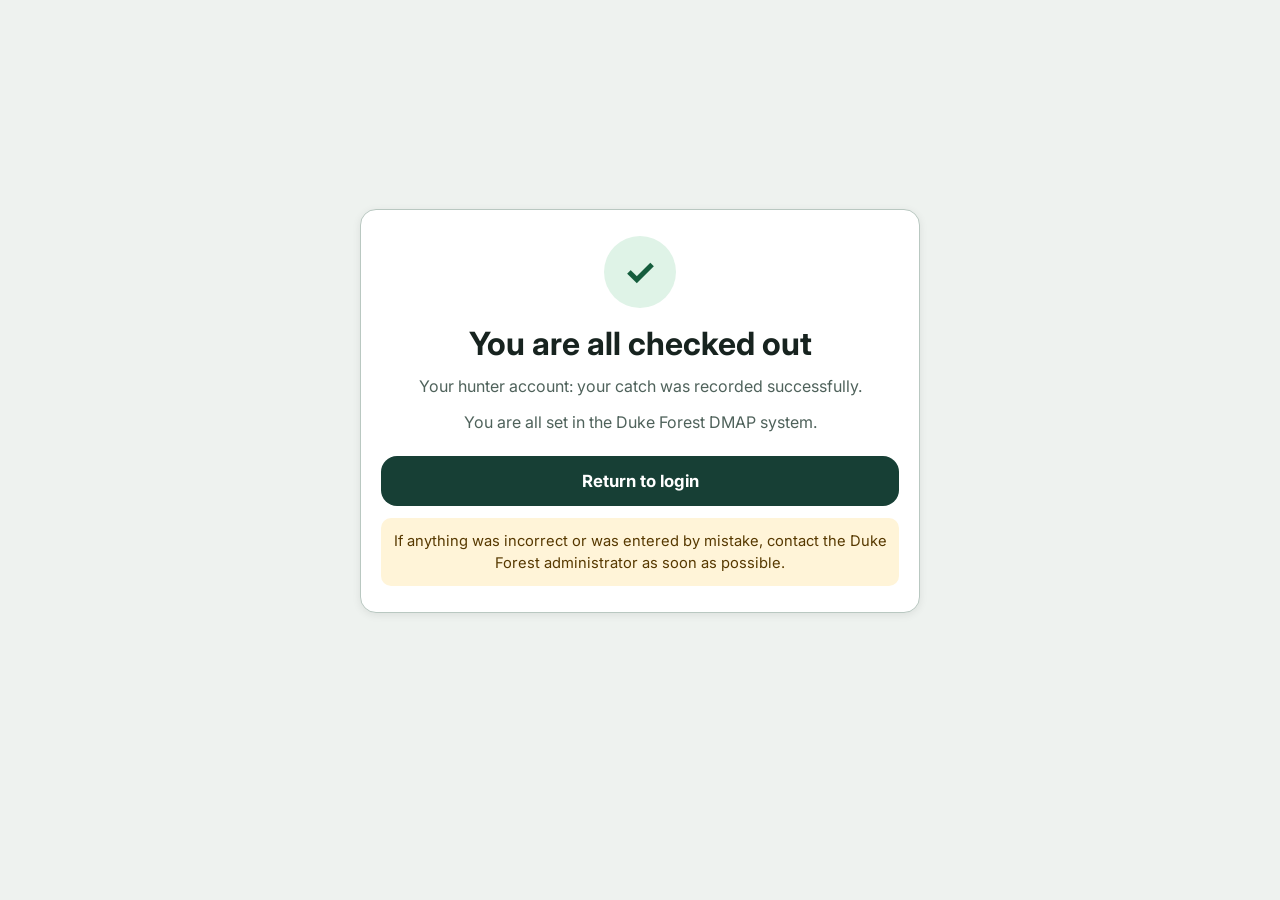
<file: pages/clockout.html>
<!DOCTYPE html>
<html lang="en">
<head>
    <meta charset="UTF-8">
    <meta name="viewport" content="width=device-width, initial-scale=1.0, viewport-fit=cover">
    <meta name="theme-color" content="#173f35">
    <title>DMAP — Clocked Out</title>
    <link rel="stylesheet" href="../css/styles.css">
</head>
<body>
    <main class="app-container center-flex">
        <section class="clockout-card glass-card" aria-labelledby="clockoutTitle">
            <div class="success-mark" aria-hidden="true">✓</div>
            <h1 id="clockoutTitle">You are all checked out</h1>
            <p id="clockoutPerson">Your catch was recorded successfully.</p>
            <p>You are all set in the Duke Forest DMAP system.</p>
            <button id="backToLogin" class="btn btn-primary" type="button">Return to login</button>
            <p class="contact-note">
                If anything was incorrect or was entered by mistake, contact the Duke Forest administrator as soon as possible.
            </p>
        </section>
    </main>
    <script src="../js/clockout.js"></script>
</body>
</html>
</file>
<file: css/styles.css>
@import url('https://fonts.googleapis.com/css2?family=Inter:wght@400;500;600;700&display=swap');

:root {
    --primary: #173f35;
    --primary-light: #2c6e5c;
    --primary-dark: #0d2b24;
    --accent: #f0a323;
    --accent-soft: #fff3d6;
    --background: #eef2ef;
    --surface-solid: #ffffff;
    --text-main: #17231f;
    --text-muted: #4f625b;
    --error: #a32635;
    --warning: #765400;
    --success: #155d3d;
    --border: #b9c8c1;
    --focus: #0b74a8;
    --research: #b52e3b;
    --other-hunter: #39464f;
    --your-spot: #12667a;
    --radius-sm: 10px;
    --radius-md: 16px;
    --radius-lg: 22px;
    --shadow-sm: 0 2px 8px rgba(0, 0, 0, 0.08);
    --shadow-md: 0 8px 24px rgba(0, 0, 0, 0.10);
    --bottom-nav-height: 78px;
}

* {
    box-sizing: border-box;
    margin: 0;
    padding: 0;
}

html {
    min-height: 100%;
    font-family: 'Inter', system-ui, -apple-system, BlinkMacSystemFont, 'Segoe UI', sans-serif;
    background: var(--background);
    color: var(--text-main);
    -webkit-tap-highlight-color: transparent;
}

body {
    min-height: 100dvh;
    background: var(--background);
}

body,
button,
input,
select,
textarea {
    font: inherit;
}

button,
a,
select,
input {
    -webkit-tap-highlight-color: transparent;
}

button {
    cursor: pointer;
}

button:disabled {
    cursor: not-allowed;
    opacity: 0.55;
}

button:focus-visible,
a:focus-visible,
select:focus-visible,
input:focus-visible,
textarea:focus-visible,
canvas:focus-visible {
    outline: 4px solid rgba(11, 116, 168, 0.38);
    outline-offset: 3px;
}

h1,
h2,
h3,
p {
    overflow-wrap: anywhere;
}

h1 {
    font-size: clamp(1.55rem, 5vw, 2rem);
    line-height: 1.15;
    font-weight: 700;
}

h2 {
    font-size: clamp(1.3rem, 4vw, 1.6rem);
    line-height: 1.2;
    font-weight: 700;
}

h3 {
    font-size: 1.1rem;
    line-height: 1.25;
    font-weight: 700;
}

p {
    color: var(--text-muted);
    line-height: 1.5;
}

.app-container {
    width: min(100%, 760px);
    min-height: 100dvh;
    margin: 0 auto;
    padding: 18px 14px calc(var(--bottom-nav-height) + env(safe-area-inset-bottom) + 18px);
}

.center-flex {
    display: flex;
    flex-direction: column;
    justify-content: center;
    align-items: center;
    text-align: center;
}

.glass-card,
.card {
    background: var(--surface-solid);
    border: 1px solid var(--border);
    border-radius: var(--radius-md);
    box-shadow: var(--shadow-sm);
}

.glass-card {
    padding: 24px;
}

.page-header {
    display: flex;
    align-items: flex-start;
    justify-content: space-between;
    gap: 14px;
    margin-bottom: 14px;
}

.page-header p {
    margin-top: 5px;
    font-size: 0.98rem;
}

.identity-label {
    flex: 0 0 auto;
    max-width: 42%;
    padding: 8px 10px;
    border: 1px solid var(--border);
    border-radius: 999px;
    color: var(--primary-dark);
    background: #e6efea;
    font-size: 0.82rem;
    font-weight: 700;
    text-align: center;
    white-space: nowrap;
}

.form-group {
    display: flex;
    flex-direction: column;
    gap: 8px;
    width: 100%;
    margin-bottom: 20px;
}

label {
    color: var(--text-main);
    font-size: 1rem;
    font-weight: 600;
}

input,
select,
textarea {
    width: 100%;
    min-height: 50px;
    padding: 12px 14px;
    border: 2px solid var(--border);
    border-radius: var(--radius-sm);
    background: var(--surface-solid);
    color: var(--text-main);
    font-size: 1.05rem;
}

textarea {
    min-height: 120px;
    resize: vertical;
}

input:focus,
select:focus,
textarea:focus {
    border-color: var(--focus);
    outline: none;
    box-shadow: 0 0 0 4px rgba(11, 116, 168, 0.14);
}

.btn {
    display: inline-flex;
    align-items: center;
    justify-content: center;
    gap: 8px;
    width: 100%;
    min-height: 50px;
    padding: 12px 16px;
    border: 2px solid transparent;
    border-radius: var(--radius-md);
    font-size: 1.05rem;
    font-weight: 700;
    line-height: 1.15;
    text-align: center;
    transition: background-color 0.15s ease, transform 0.1s ease, opacity 0.15s ease;
}

.btn:active:not(:disabled) {
    transform: scale(0.98);
}

.btn-primary {
    background: var(--primary);
    color: #ffffff;
}

.btn-primary:hover:not(:disabled) {
    background: var(--primary-light);
}

.btn-secondary {
    border-color: var(--primary);
    background: #ffffff;
    color: var(--primary-dark);
}

.btn-secondary:hover:not(:disabled) {
    background: #eaf2ee;
}

.btn-quiet {
    border-color: var(--border);
    background: #f7faf8;
    color: var(--primary-dark);
}

.btn-danger {
    background: var(--error);
    color: #ffffff;
}

.small-button {
    min-height: 44px;
    padding: 9px 12px;
    font-size: 0.95rem;
}

.reserve-container {
    display: flex;
    flex-direction: column;
}

.notice-card {
    display: flex;
    align-items: flex-start;
    justify-content: space-between;
    gap: 12px;
    margin-bottom: 12px;
    padding: 14px;
    border: 2px solid #d28b20;
    border-radius: var(--radius-md);
    background: var(--accent-soft);
}

.notice-card[hidden] {
    display: none;
}

.notice-card h2 {
    color: #573900;
    font-size: 1rem;
}

.notice-preview {
    display: -webkit-box;
    margin-top: 5px;
    overflow: hidden;
    color: #573900;
    font-size: 0.95rem;
    -webkit-box-orient: vertical;
    -webkit-line-clamp: 3;
}

.notice-card .btn {
    flex: 0 0 auto;
    width: auto;
    min-width: 82px;
}

.map-toolbar {
    display: flex;
    flex-direction: column;
    gap: 10px;
    margin-bottom: 10px;
}

.division-tabs {
    display: grid;
    grid-template-columns: 1fr 1fr;
    gap: 8px;
}

.division-tab {
    min-height: 48px;
    padding: 10px 8px;
    border: 2px solid var(--border);
    border-radius: var(--radius-sm);
    background: #ffffff;
    color: var(--primary-dark);
    font-size: 1rem;
    font-weight: 700;
    white-space: nowrap;
}

.division-tab.is-active {
    border-color: var(--primary);
    background: var(--primary);
    color: #ffffff;
}

.status-row {
    display: flex;
    align-items: center;
    gap: 10px;
}

.map-status {
    flex: 1;
    min-height: 42px;
    display: flex;
    align-items: center;
    padding: 8px 10px;
    border-radius: var(--radius-sm);
    background: #e7efea;
    color: var(--primary-dark);
    font-size: 0.92rem;
    line-height: 1.3;
}

.map-status.is-warning {
    background: #fff0d0;
    color: var(--warning);
}

.map-status.is-success {
    background: #dff3e7;
    color: var(--success);
}

.last-updated {
    color: var(--text-muted);
    font-size: 0.8rem;
}

.status-row .btn {
    flex: 0 0 auto;
    width: auto;
    min-width: 92px;
    white-space: nowrap;
}

.map-viewport {
    position: relative;
    display: flex;
    align-items: center;
    justify-content: center;
    width: 100%;
    height: var(--map-height, 260px);
    overflow: auto;
    border: 2px solid #9caea3;
    border-radius: var(--radius-md);
    background: #dfe6e1;
    box-shadow: var(--shadow-sm);
    overscroll-behavior: contain;
    -webkit-overflow-scrolling: touch;
    touch-action: pan-x pan-y;
}

#mapCanvas {
    display: block;
    flex: 0 0 auto;
    max-width: none;
    cursor: crosshair;
    touch-action: manipulation;
}

.zoom-controls {
    position: absolute;
    right: 10px;
    bottom: 10px;
    z-index: 2;
    display: flex;
    flex-direction: column;
    gap: 8px;
}

.zoom-controls button {
    display: grid;
    width: 48px;
    height: 48px;
    place-items: center;
    border: 2px solid var(--border);
    border-radius: 50%;
    background: #ffffff;
    color: var(--primary-dark);
    box-shadow: var(--shadow-sm);
    font-size: 1.7rem;
    font-weight: 700;
    line-height: 1;
}

.map-legend {
    display: grid;
    grid-template-columns: repeat(2, minmax(0, 1fr));
    gap: 7px 10px;
    padding: 10px 2px 2px;
    color: var(--text-muted);
    font-size: 0.82rem;
}

.legend-item {
    display: flex;
    align-items: center;
    gap: 7px;
    min-width: 0;
}

.legend-swatch {
    flex: 0 0 auto;
    width: 18px;
    height: 18px;
    border: 2px solid #ffffff;
    border-radius: 4px;
    box-shadow: 0 0 0 1px #73847d;
}

.legend-swatch.research {
    background: var(--research);
}

.legend-swatch.hunter {
    background: var(--other-hunter);
}

.legend-swatch.yours {
    background: var(--your-spot);
}

.legend-swatch.available {
    background: #dfe6e1;
}

.action-panel {
    margin-top: 12px;
    padding: 16px;
    border: 2px solid var(--border);
    border-radius: var(--radius-md);
    background: var(--surface-solid);
    box-shadow: var(--shadow-sm);
}

.action-panel.has-selection {
    border-color: var(--accent);
}

.selection-detail {
    min-height: 26px;
    margin: 5px 0 14px;
}

.selection-actions {
    display: grid;
    grid-template-columns: 1.35fr 1fr;
    gap: 8px;
}

.action-status {
    min-height: 24px;
    margin-top: 8px;
    color: var(--text-muted);
    font-size: 0.92rem;
}

.action-status.is-success {
    color: var(--success);
    font-weight: 700;
}

.quick-actions {
    display: grid;
    grid-template-columns: repeat(2, minmax(0, 1fr));
    gap: 8px;
    margin-top: 12px;
}

.quick-actions #helpButton {
    grid-column: 1 / -1;
}

.quick-actions .btn {
    min-height: 52px;
    padding: 8px;
    font-size: 0.92rem;
    white-space: nowrap;
}

.bottom-nav {
    position: fixed;
    right: 0;
    bottom: 0;
    left: 0;
    z-index: 1000;
    display: flex;
    align-items: stretch;
    justify-content: space-around;
    height: var(--bottom-nav-height);
    padding: 5px 4px env(safe-area-inset-bottom);
    border-top: 2px solid var(--border);
    background: rgba(255, 255, 255, 0.97);
    box-shadow: 0 -4px 14px rgba(0, 0, 0, 0.08);
}

.nav-item {
    display: flex;
    flex: 1;
    flex-direction: column;
    align-items: center;
    justify-content: center;
    gap: 3px;
    min-width: 0;
    min-height: 58px;
    border-radius: var(--radius-sm);
    color: var(--text-muted);
    text-decoration: none;
}

.nav-item.active {
    background: #e4efe9;
    color: var(--primary-dark);
    font-weight: 700;
}

.nav-item svg {
    width: 25px;
    height: 25px;
    fill: currentColor;
}

.nav-item span {
    font-size: 0.78rem;
    font-weight: 600;
}

.counter-group {
    display: flex;
    align-items: center;
    justify-content: space-between;
    gap: 12px;
    margin-bottom: 14px;
    padding: 16px;
    border: 2px solid var(--border);
    border-radius: var(--radius-md);
    background: var(--surface-solid);
    box-shadow: var(--shadow-sm);
}

.counter-label {
    font-size: 1.08rem;
    font-weight: 700;
}

.stepper {
    display: flex;
    align-items: center;
    gap: 8px;
}

.stepper-btn {
    display: grid;
    width: 48px;
    height: 48px;
    place-items: center;
    border: 2px solid var(--primary);
    border-radius: var(--radius-sm);
    background: #eaf2ee;
    color: var(--primary-dark);
    font-size: 1.6rem;
    font-weight: 700;
    line-height: 1;
}

.stepper-value {
    min-width: 38px;
    color: var(--text-main);
    font-size: 1.5rem;
    font-weight: 700;
    text-align: center;
}

dialog::backdrop {
    background: rgba(8, 24, 18, 0.62);
}

dialog:not([open]) {
    display: none;
}

.app-dialog {
    width: min(calc(100% - 28px), 520px);
    max-height: min(84dvh, 680px);
    margin: auto;
    padding: 0;
    overflow: auto;
    border: 0;
    border-radius: var(--radius-lg);
    background: var(--surface-solid);
    color: var(--text-main);
    box-shadow: 0 18px 50px rgba(0, 0, 0, 0.28);
}

.dialog-content {
    position: relative;
    padding: 22px 18px 18px;
}

.dialog-content > p {
    margin-top: 8px;
}

.dialog-section-heading {
    margin-top: 20px;
}

.clockout-card .btn {
    margin-top: 22px;
}

.dialog-actions {
    display: grid;
    grid-template-columns: 1fr 1fr;
    gap: 8px;
    margin-top: 20px;
}

.dialog-actions.single {
    grid-template-columns: 1fr;
}

.dialog-close {
    position: absolute;
    top: 11px;
    right: 13px;
    width: 42px;
    height: 42px;
    border: 0;
    border-radius: 50%;
    background: #eaf2ee;
    color: var(--primary-dark);
    font-size: 1.4rem;
    font-weight: 700;
}

.stats-grid {
    display: grid;
    grid-template-columns: repeat(2, minmax(0, 1fr));
    gap: 10px;
    margin-top: 16px;
}

.stat-card {
    padding: 13px 10px;
    border: 1px solid var(--border);
    border-radius: var(--radius-sm);
    background: #f6faf7;
    text-align: center;
}

.stat-card strong,
.stat-card span {
    display: block;
}

.stat-card strong {
    color: var(--primary-dark);
    font-size: 1.45rem;
}

.stat-card span {
    margin-top: 3px;
    color: var(--text-muted);
    font-size: 0.82rem;
    line-height: 1.25;
}

.reservation-list {
    margin-top: 12px;
    padding-left: 22px;
    color: var(--text-main);
    line-height: 1.55;
}

.reservation-list li + li {
    margin-top: 4px;
}

.notice-full {
    margin-top: 16px;
    padding: 13px;
    border-radius: var(--radius-sm);
    background: var(--accent-soft);
    color: #573900;
    white-space: pre-wrap;
}

.help-list {
    display: grid;
    gap: 12px;
    margin-top: 16px;
    padding-left: 22px;
    color: var(--text-main);
    line-height: 1.45;
}

.inline-status {
    min-height: 24px;
    margin-top: 12px;
    color: var(--error);
    font-size: 0.95rem;
}

.clockout-card {
    width: min(100%, 560px);
    padding: 26px 20px;
    text-align: center;
}

.clockout-card .success-mark {
    display: grid;
    width: 72px;
    height: 72px;
    margin: 0 auto 18px;
    place-items: center;
    border-radius: 50%;
    background: #dff3e7;
    color: var(--success);
    font-size: 2.3rem;
    font-weight: 700;
}

.clockout-card p {
    margin-top: 12px;
}

.contact-note {
    margin-top: 22px;
    padding: 12px;
    border-radius: var(--radius-sm);
    background: #fff4d8;
    color: #573900;
    font-size: 0.92rem;
}

@media (min-width: 640px) {
    .app-container {
        padding-right: 20px;
        padding-left: 20px;
    }

    .map-legend {
        grid-template-columns: repeat(4, minmax(0, 1fr));
    }

    .quick-actions .btn {
        font-size: 1rem;
    }

    .quick-actions {
        grid-template-columns: repeat(3, minmax(0, 1fr));
    }

    .quick-actions #helpButton {
        grid-column: auto;
    }
}

@media (max-width: 350px) {
    .app-container {
        padding-right: 10px;
        padding-left: 10px;
    }

    .page-header {
        gap: 8px;
    }

    .identity-label {
        padding-right: 7px;
        padding-left: 7px;
        font-size: 0.76rem;
    }

    .status-row {
        gap: 6px;
    }

    .status-row .btn {
        min-width: 82px;
        padding-right: 9px;
        padding-left: 9px;
    }

    .quick-actions .btn {
        font-size: 0.84rem;
    }
}

@media (orientation: landscape) and (max-height: 600px) {
    .app-container {
        padding-top: 10px;
    }

    .page-header {
        margin-bottom: 8px;
    }

    .map-toolbar {
        gap: 7px;
    }

    .map-legend {
        padding-top: 6px;
    }
}

@media (prefers-reduced-motion: reduce) {
    *,
    *::before,
    *::after {
        scroll-behavior: auto !important;
        transition-duration: 0.01ms !important;
        animation-duration: 0.01ms !important;
        animation-iteration-count: 1 !important;
    }
}
</file>
